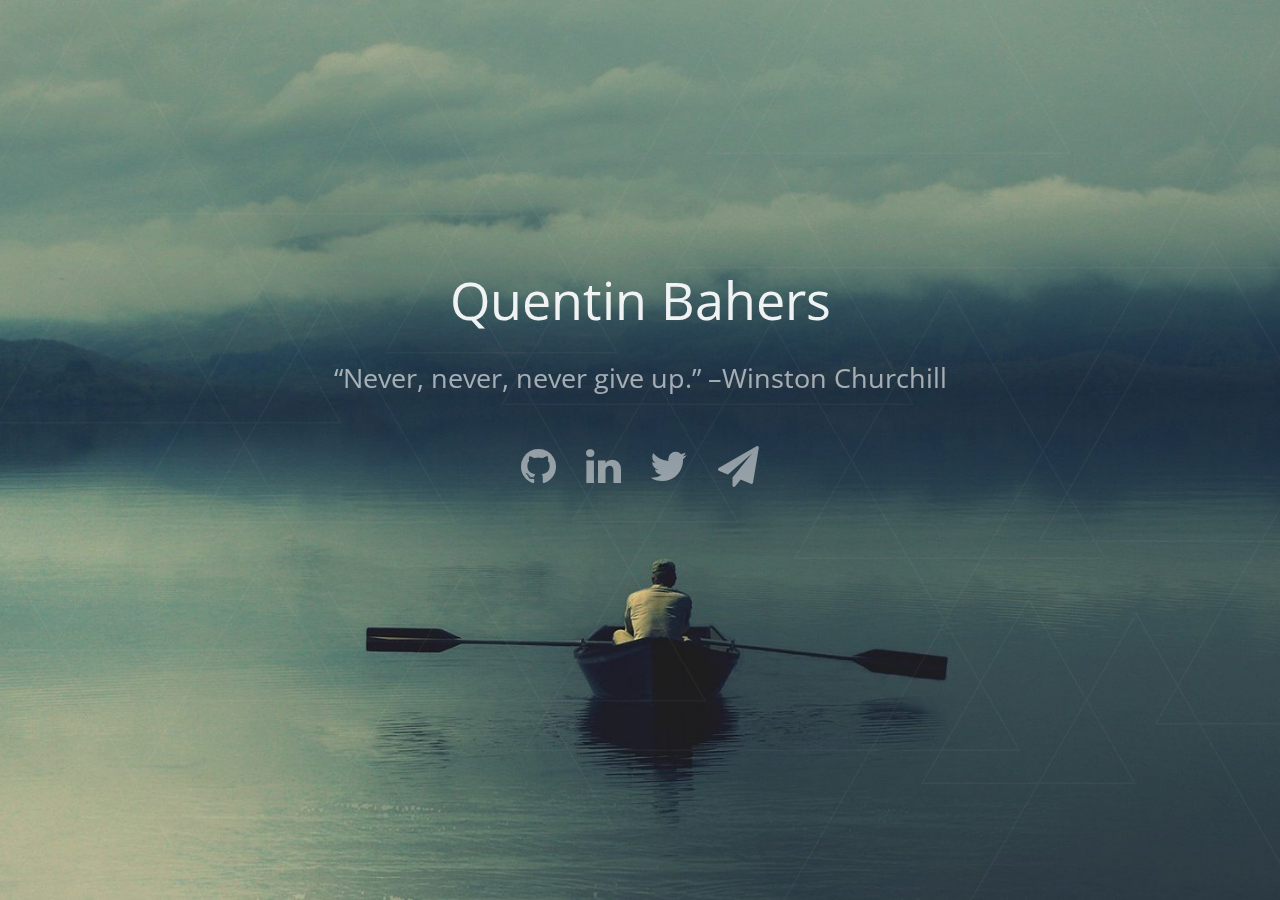
<file: index.html>
<!DOCTYPE html>
<html lang="en">
  <head>
    <meta charset="utf-8">
    <meta http-equiv="X-UA-Compatible" content="IE=edge">
    <meta name="viewport" content="width=device-width, initial-scale=1">
    <meta name="description" content="Quentin Bahers' home page">
    <meta name="keywords" content="Quentin Bahers, Telecom Bretagne, Uppsala University, The University of Hong Kong">
    <meta name="author" content="Quentin Bahers">

    <title>Quentin Bahers</title>

    <!-- Bootstrap core CSS -->
    <link rel="stylesheet" href="//netdna.bootstrapcdn.com/bootstrap/3.1.1/css/bootstrap.min.css">

    <!-- Custom styles -->
    <link rel="stylesheet" type="text/css" href="custom.css">

    <!-- Font Awesome -->
    <link rel="stylesheet" href="//netdna.bootstrapcdn.com/font-awesome/4.1.0/css/font-awesome.min.css">

    <!-- Google Fonts -->
    <link href='http://fonts.googleapis.com/css?family=Open+Sans:400,300' rel='stylesheet'
    type='text/css'>

    <link rel="shortcut icon" href="/favicon.ico">

    <!-- Google Analytics tracking code -->
    <script>
      (function(i,s,o,g,r,a,m){i['GoogleAnalyticsObject']=r;i[r]=i[r]||function(){
      (i[r].q=i[r].q||[]).push(arguments)},i[r].l=1*new Date();a=s.createElement(o),
      m=s.getElementsByTagName(o)[0];a.async=1;a.src=g;m.parentNode.insertBefore(a,m)
      })(window,document,'script','//www.google-analytics.com/analytics.js','ga');

      ga('create', 'UA-52482268-1', 'auto');
      ga('send', 'pageview');
    </script>

    <!-- HTML5 Shim and Respond.js IE8 support of HTML5 elements and media queries -->
    <!-- WARNING: Respond.js doesn't work if you view the page via file:// -->
    <!--[if lt IE 9]>
      <script src="https://oss.maxcdn.com/libs/html5shiv/3.7.0/html5shiv.js"></script>
      <script src="https://oss.maxcdn.com/libs/respond.js/1.4.2/respond.min.js"></script>
    <![endif]-->
  </head>

  <body>

    <div class="triangles-pattern"></div>
    <div class="wrapper">
      <div class="centered">
        <h1>Quentin Bahers</h1>

        <h2>“Never, never, never give up.” <span class="author">–Winston Churchill</span></h2>

        <div class="links">
          <ul>
            <li>
              <a href="https://github.com/qbahers">
                <span class="fa fa-github fa-2x"></span>
              </a>
            </li>
            <li>
              <a href="https://www.linkedin.com/in/qbahers">
                <span class="fa fa-linkedin fa-2x"></span>
              </a>
            </li>
            <li>
              <a href="https://twitter.com/qbahers">
                <span class="fa fa-twitter fa-2x"></span>
              </a>
            </li>
            <li>
              <a href="mailto:quentin.bahers@gmail.com">
                <span class="fa fa-paper-plane fa-2x"></span>
              </a>
            </li>
          </ul>
        </div>
      </div>
    <div>

    <!-- jQuery (necessary for Bootstrap's JavaScript plugins) -->
    <script src="https://ajax.googleapis.com/ajax/libs/jquery/1.11.0/jquery.min.js"></script>
    <!-- Include all compiled plugins (below), or include individual files as needed -->
    <script src="//netdna.bootstrapcdn.com/bootstrap/3.1.1/js/bootstrap.min.js"></script>
  </body>
</html>
</file>
<file: custom.css>
html {
  height: 100%;
}

body {
  height: 100%;
  margin: 0;
  font-size: 17pt;
  background: url("images/lake-progressive.jpg") no-repeat center center fixed;
  -webkit-background-size: cover;
  -moz-background-size: cover;
  -o-background-size: cover;
  background-size: cover;
}

.triangles-pattern {
  position: fixed;
  width: 100%;
  height: 100%;
  left: 0;
  top: 0;
  background: url("images/triangles.png") no-repeat center center fixed;
  -webkit-background-size: cover;
  -moz-background-size: cover;
  -o-background-size: cover;
  background-size: cover;
  filter: alpha(opacity=4); /* For IE8 and earlier */
  opacity: 0.04;
}

h1 {
  text-align: center;
  font-size: 2.3em;
  color: white;
  filter: alpha(opacity=92);
  opacity: 0.92;
  font-family: 'Open Sans', sans-serif;
  font-weight: 400;
  -webkit-font-smoothing: antialiased;
  text-rendering: optimizeLegibility;
  margin-top: 0px;
  margin-bottom: 0px;
}

h2 {
  text-align: center;
  font-size: 1.2em;
  line-height: 1.4;
  color: white;
  filter: alpha(opacity=60);
  opacity: 0.6;
  font-family: 'Open Sans', sans-serif;
  font-weight: 400;
  margin-top: 30px;
  margin-bottom: 50px;
  -webkit-font-smoothing: antialiased;
  -moz-osx-font-smoothing: grayscale;
  text-rendering: optimizeLegibility;
}

.author {
  white-space: nowrap;
}

ul {
  list-style-type: none;
  text-align: center;
  padding-left: 0px;
}

li {
  display: inline;
  padding-left: 12px;
  padding-right: 12px;
}


a {
  position: relative;
}

a:link {
  color: white;
  text-decoration: none;
  filter: alpha(opacity=50);
  opacity: 0.5;
}

a:visited {
  color: white;
  text-decoration: none;
  filter: alpha(opacity=50);
  opacity: 0.5;
}

a:hover {
  color: white;
  text-decoration: none;
  filter: alpha(opacity=100);
  opacity: 1;
}

a:active {
  color: white;
  text-decoration: none;
  filter: alpha(opacity=100);
  opacity: 1;
}

.links {
  margin-top: 40px;
  margin-bottom: 140px;
  font-size: 0.9em;

  -webkit-animation-name: fadein, glide;
  animation-name: fadein, glide;

  -webkit-animation-duration: 3s, 1s;
  -moz-animation-duration: 3s, 1s;
  -o-animation-duration: 3s, 1s;
  animation-duration: 3s, 1s;

  -webkit-animation-timing-function: ease-in-out, ease-in-out;
  animation-timing-function: ease-in-out, ease-in-out;

  -webkit-animation-delay: 0s, 500ms;
  -moz-animation-delay: 0s, 500ms;
  -o-animation-delay: 0s, 500ms;
  animation-delay: 0s, 500ms;

  -webkit-backface-visibility: hidden;
  backface-visibility: hidden;
}

@keyframes fadein {
  0% { 
    filter: alpha(opacity=0);
    opacity: 0;
  }
  10% { 
    filter: alpha(opacity=0);
    opacity: 0;
  }
  100% {
    filter: alpha(opacity=100);
    opacity: 1; 
  }
}

@-webkit-keyframes fadein {
  0% { 
    filter: alpha(opacity=0);
    opacity: 0;
  }
  10% { 
    filter: alpha(opacity=0);
    opacity: 0;
  }
  100% {
    filter: alpha(opacity=100);
    opacity: 1; 
  }
}

@keyframes glide {
  0% { 
    -webkit-transform: translateY(10px); 
    -ms-transform: translateY(10px); 
    transform: translateY(10px) 
  }
  100% { 
    -webkit-transform: translateY(0px);
    -ms-transform: translateY(0px);
    transform: translateY(0px) 
  }
}

@-webkit-keyframes glide {
  0% { 
    -webkit-transform: translateY(10px);
    -ms-transform: translateY(10px);
    transform: translateY(10px) 
  }
  100% { 
    -webkit-transform: translateY(0px);
    -ms-transform: translateY(0px);
    transform: translateY(0px) 
  }
}

.wrapper {
  display: table;
  width: 100%;
  height: 100%;
}

.centered {
  display: table-cell;
  text-align: center;
  vertical-align: middle;
  padding-left: 25px;
  padding-right: 25px;
}

@media (max-width: 768px) {

  body {
    font-size: 13pt;
  }

  li {
    padding-right: 0;
  }
}
</file>
